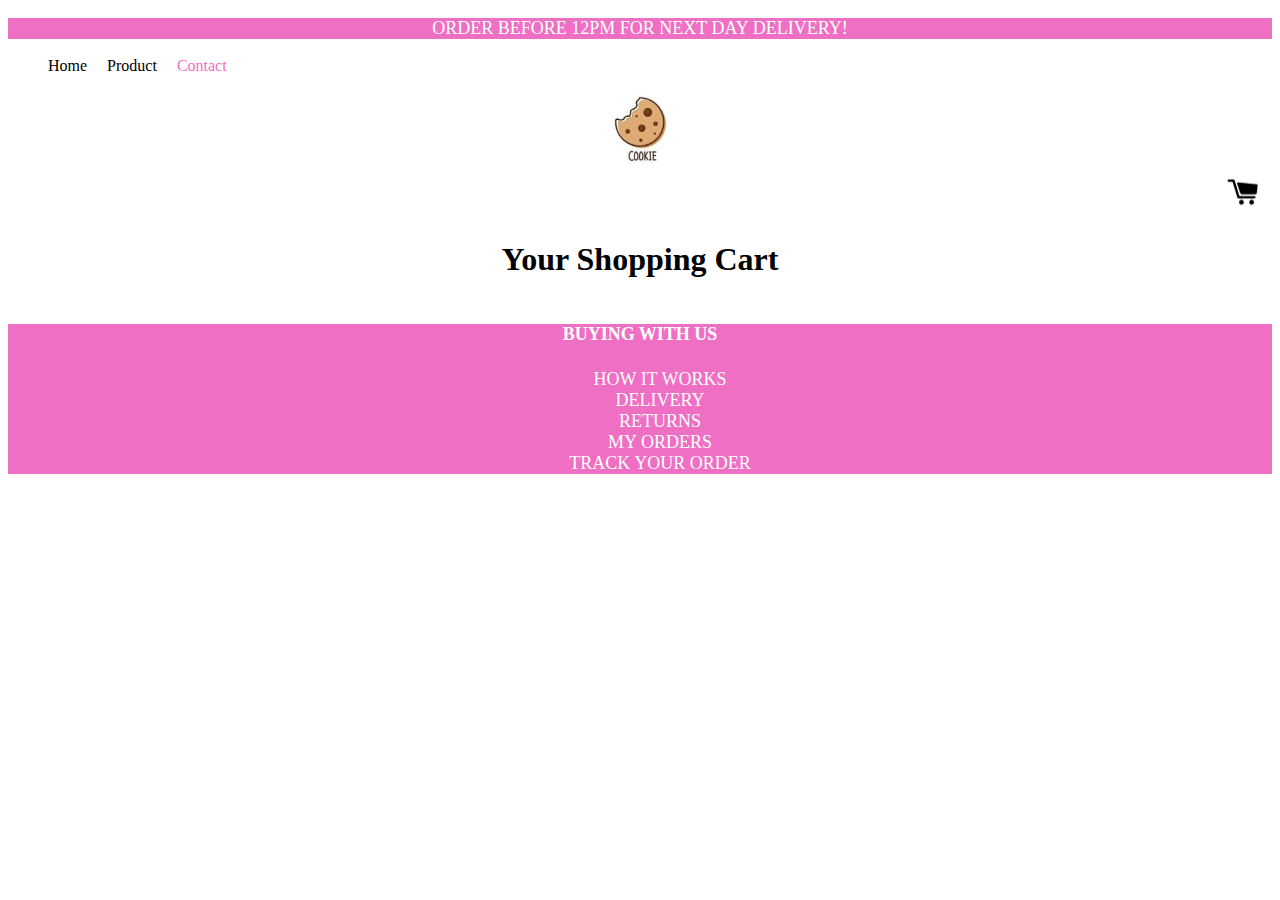
<file: cart.html>
<!DOCTYPE html>
<html lang="en">

<head>
    <meta charset="UTF-8">
    <meta http-equiv="X-UA-Compatible" content="IE=edge">
    <meta name="viewport" content="width=device-width, initial-scale=1.0">
    <link href="https://cdn.jsdelivr.net/npm/bootstrap@5.2.3/dist/css/bootstrap.min.css" rel="stylesheet" integrity="sha384-rbsA2VBKQhggwzxH7pPCaAqO46MgnOM80zW1RWuH61DGLwZJEdK2Kadq2F9CUG65" crossorigin="anonymous">
<script src="https://cdn.jsdelivr.net/npm/bootstrap@5.2.3/dist/js/bootstrap.bundle.min.js" integrity="sha384-kenU1KFdBIe4zVF0s0G1M5b4hcpxyD9F7jL+jjXkk+Q2h455rYXK/7HAuoJl+0I4" crossorigin="anonymous"></script>
   
<link rel="stylesheet" href="master.css">
<link rel="stylesheet" href="header.css">
<link rel="stylesheet" href="footer.css">

    <title>Cart Page</title>
    
</head>

<body>
    <header class="mb-5">
        <div class="message p-1 p-lg-3">
            <div class="container">
                <div class="row">
                    <p class="col-12 mb-0">Order before 12pm for next day delivery!</p>
                </div>
            </div>
        </div>
        <div>
            <div class="container p-1 p-lg-3">
                <div class="row">
                    <div class="col-3">
                        <nav>
                            <ul>
                                <li><a href="index.html">Home</a></li>
                                <li><a href="product.html" >Product</a></li>
                                <li><a href="contact.html"class="active">Contact</a></li>
                            </ul>
                        </nav>
                    </div>
                    <div class="col-6 logo">
                        <a href="/">
                            <img src="images/logo.png" alt="Cookie Shop"  />
                        </a>
                    </div>
                    <div class="col-3 cart"><img src="images/cart.png" alt="Shopping cart"  /></div>
                </div>
            </div>
        </div>
    </header>
    <main>
        <h1 class="title">Your Shopping Cart</h1>
        <p class="p1"></p>
       
        <div class="container p-1 p-lg-3">
            <div class="row">
                <div class="col-12">

                </div>
            </div>
        </div>

    </main>
    <footer>
        <div class="container p-1 p-lg-3">
            <div class="row">
                <h4>Buying with us</h4>
                <ul>
                    <li><a href="">How it works</a></li>
                    <li><a href="">Delivery</a></li>
                    <li><a href="">Returns</a></li>
                    <li><a href="">My orders</a></li>
                    <li><a href="">Track your Order</a></li>
                </ul>
            </div>
        </div>

    </footer>

</body>

<script src="main.js"></script>

</html>
</file>
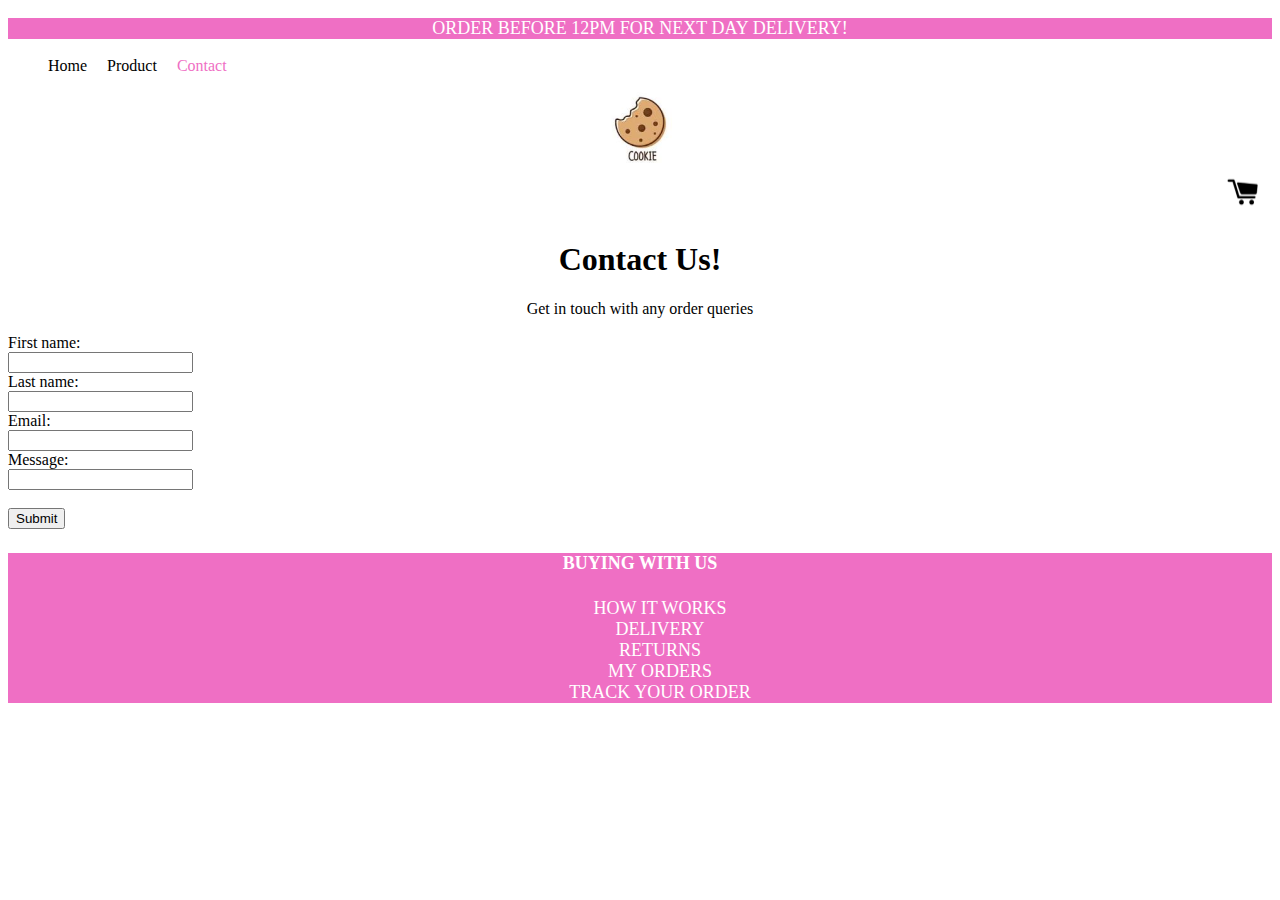
<file: contact.html>
<!DOCTYPE html>
<html lang="en">

<head>
    <meta charset="UTF-8">
    <meta http-equiv="X-UA-Compatible" content="IE=edge">
    <meta name="viewport" content="width=device-width, initial-scale=1.0">
    <link href="https://cdn.jsdelivr.net/npm/bootstrap@5.2.3/dist/css/bootstrap.min.css" rel="stylesheet" integrity="sha384-rbsA2VBKQhggwzxH7pPCaAqO46MgnOM80zW1RWuH61DGLwZJEdK2Kadq2F9CUG65" crossorigin="anonymous">
<script src="https://cdn.jsdelivr.net/npm/bootstrap@5.2.3/dist/js/bootstrap.bundle.min.js" integrity="sha384-kenU1KFdBIe4zVF0s0G1M5b4hcpxyD9F7jL+jjXkk+Q2h455rYXK/7HAuoJl+0I4" crossorigin="anonymous"></script>
   
<link rel="stylesheet" href="master.css">
<link rel="stylesheet" href="header.css">
<link rel="stylesheet" href="footer.css">

    <title>Contact Us Page</title>
    
</head>

<body>
    <header class="mb-5">
        <div class="message p-1 p-lg-3">
            <div class="container">
                <div class="row">
                    <p class="col-12 mb-0">Order before 12pm for next day delivery!</p>
                </div>
            </div>
        </div>
        <div>
            <div class="container p-1 p-lg-3">
                <div class="row">
                    <div class="col-3">
                        <nav> 
                            <button id="menubutton" class="menu-button">

                            </button>
                            <ul id="menulist" style="display:none">
                                <li><a href="index.html">Home</a></li>
                                <li><a href="product.html" >Product</a></li>
                                <li><a href="contact.html"class="active">Contact</a></li>
                            </ul>
                        </nav>
                    </div>
                    <div class="col-6 logo">
                        <a href="/">
                            <img src="images/logo.png" alt="Cookie Shop"  />
                        </a>
                    </div>
                    <div class="col-3 cart"><img src="images/cart.png" alt="Shopping cart"  /></div>
                </div>
            </div>
        </div>
    </header>
    <main>
        <h1 class="title">Contact Us!</h1>
        <p class="p1">Get in touch with any order queries</p>
       
        <div class="container p-1 p-lg-3">
            <div class="row">
                <div class="col-12">

                    <form>
                        <label for="fname">First name:</label><br>
                        <input type="text" id="fname" name="fname"><br>
                        <label for="lname">Last name:</label><br>
                        <input type="text" id="lname" name="lname"> <br>
                        <label for="email">Email:</label> <br>
                        <input type="text" id="email" name="email"> <br>
                        <label for="text"> Message:</label> <br>
                        <input type="text" name="message" id="message"> <br><br>
                        <input class="btn-pink" type="submit" value="Submit"> <br>
                      </form>

                </div>
            </div>
        </div>

    </main>
    <footer>
        <div class="container p-1 p-lg-3">
            <div class="row">
                <h4>Buying with us</h4>
                <ul>
                    <li><a href="">How it works</a></li>
                    <li><a href="">Delivery</a></li>
                    <li><a href="">Returns</a></li>
                    <li><a href="">My orders</a></li>
                    <li><a href="">Track your Order</a></li>
                </ul>
            </div>
        </div>

    </footer>

</body>

<script src="main.js"></script>

</html>
</file>
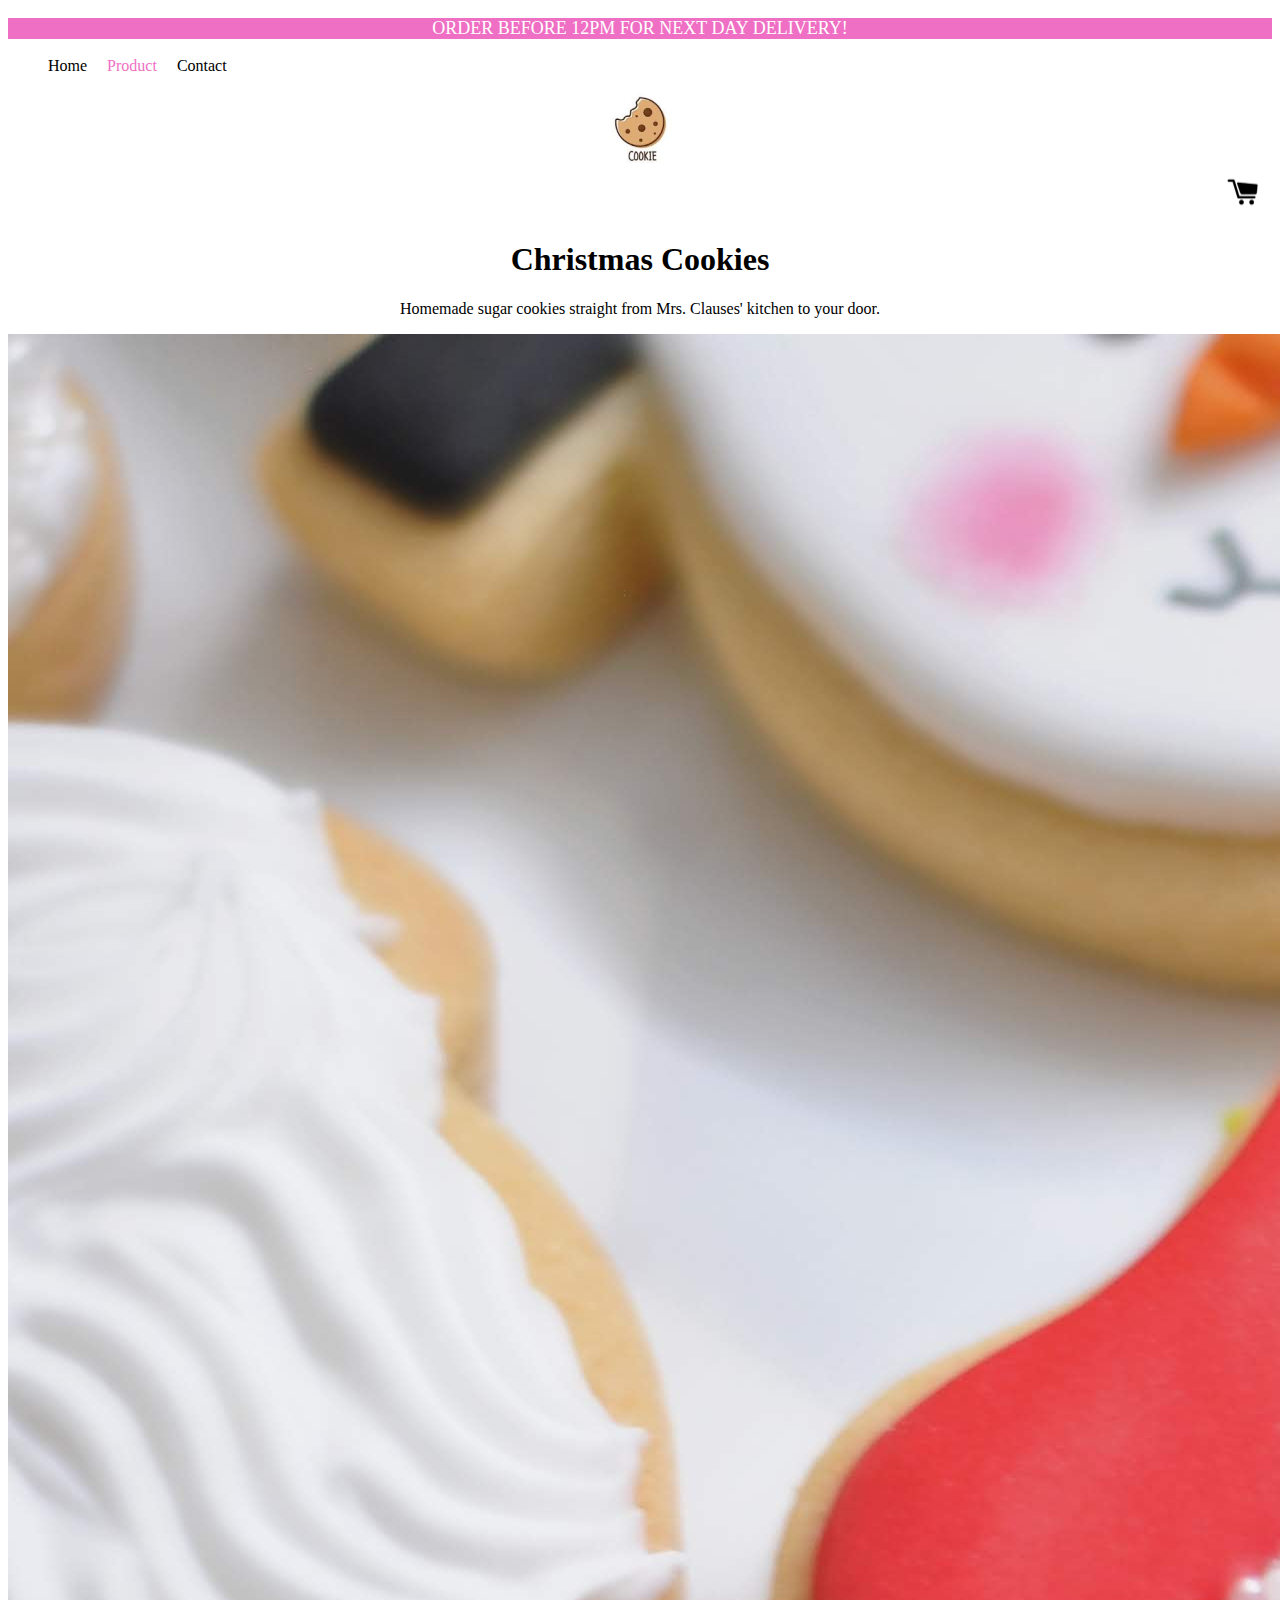
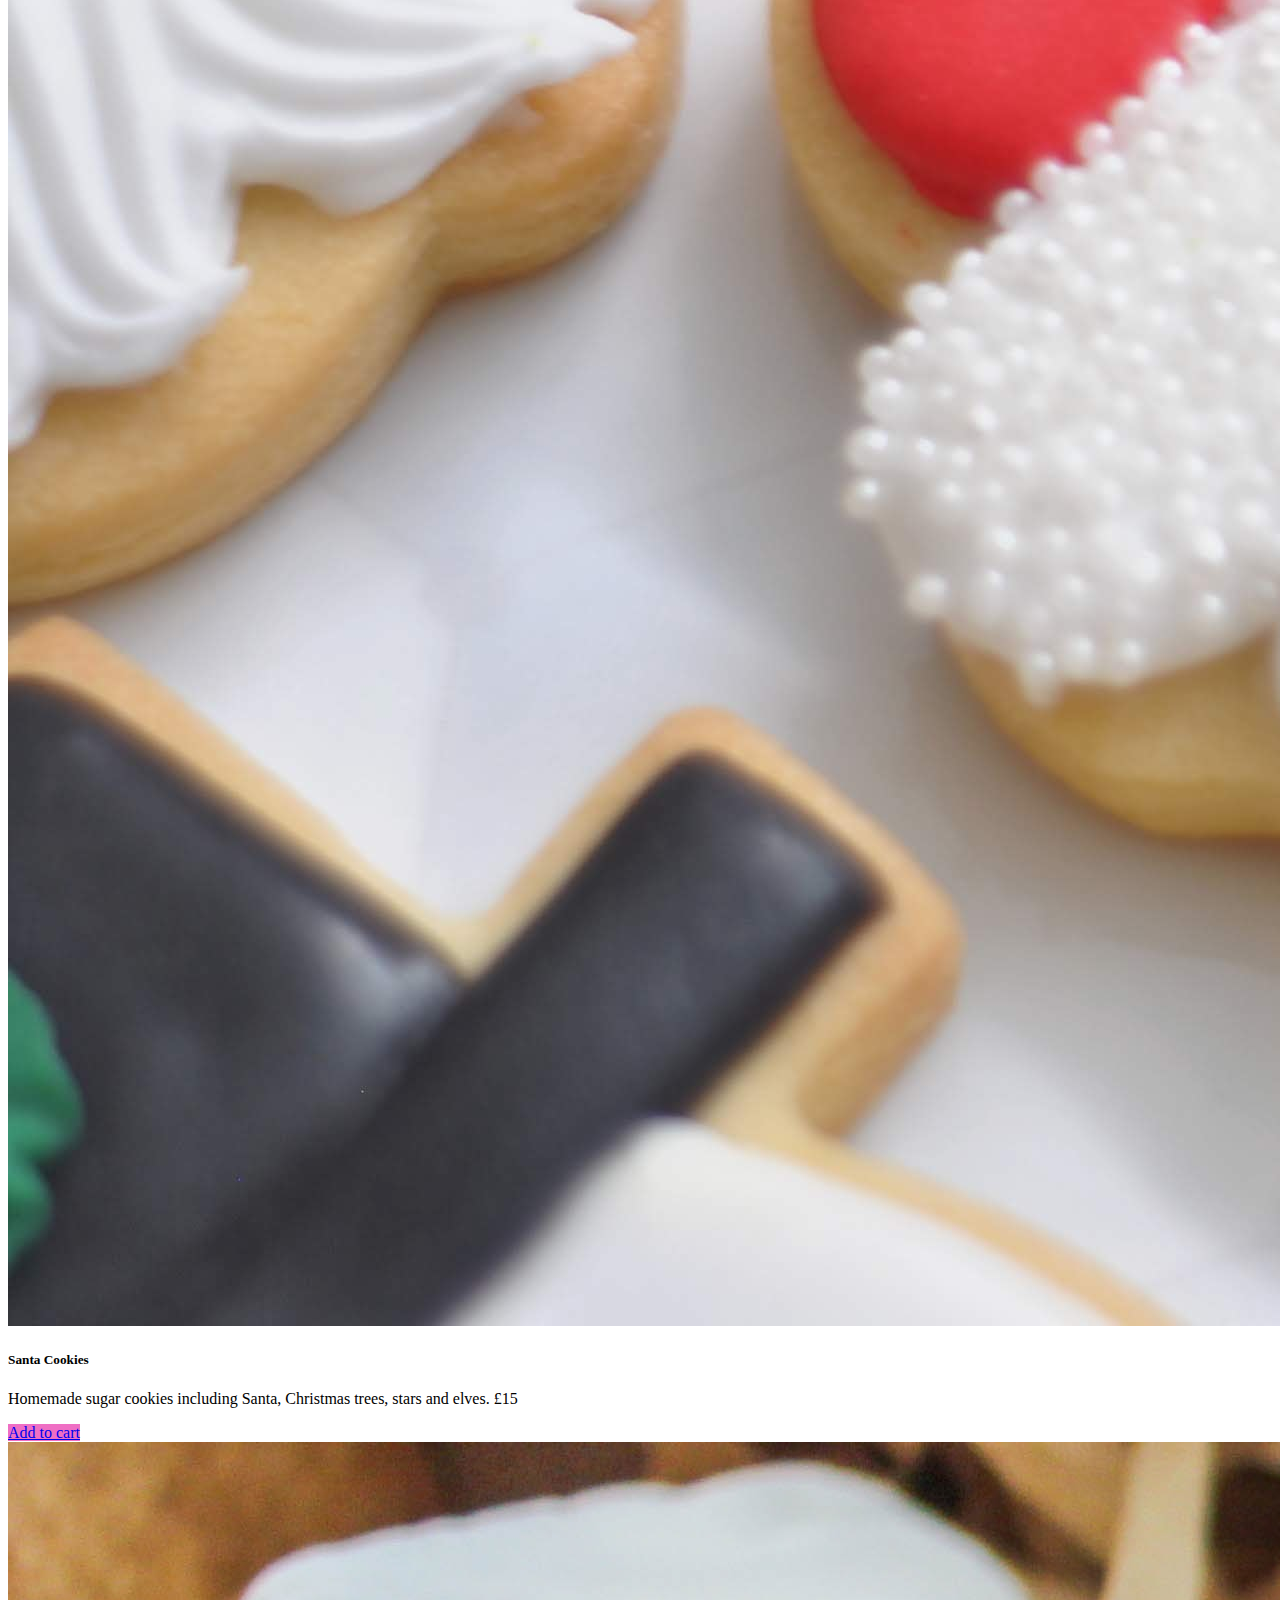
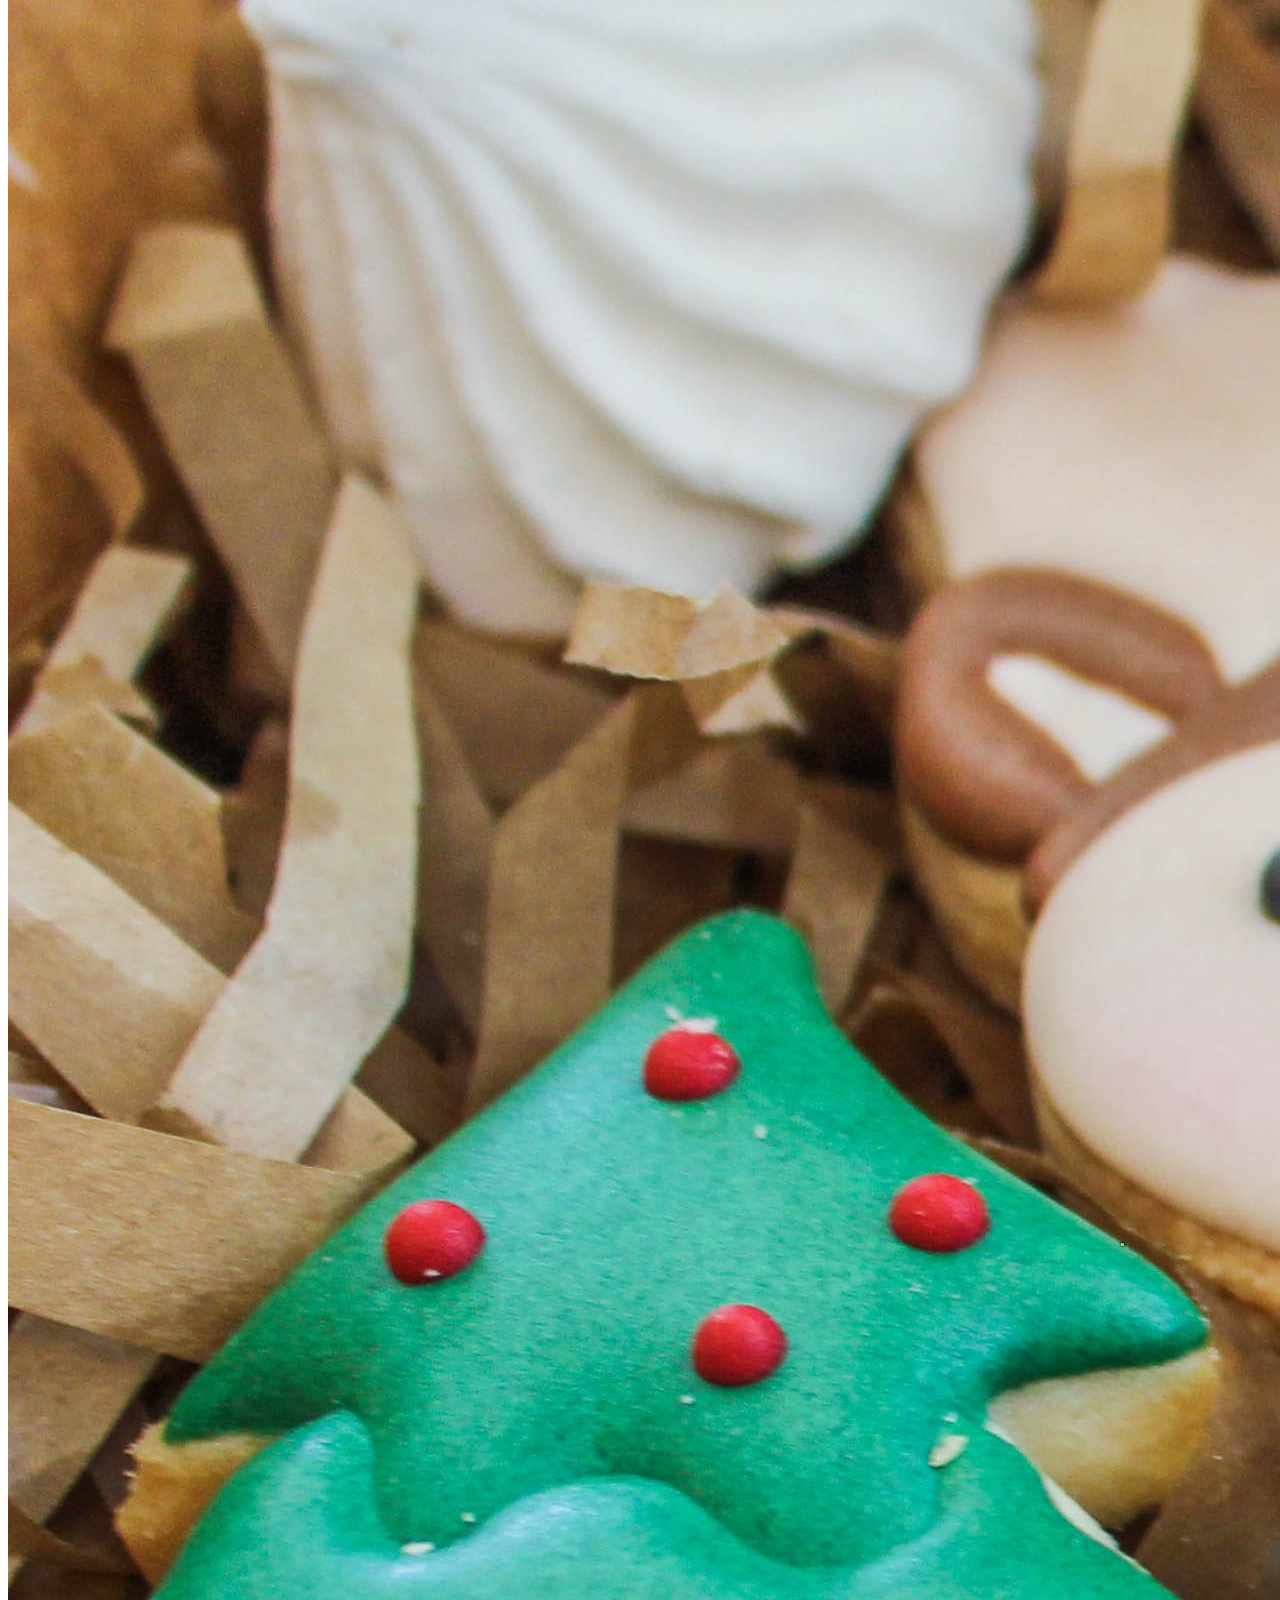
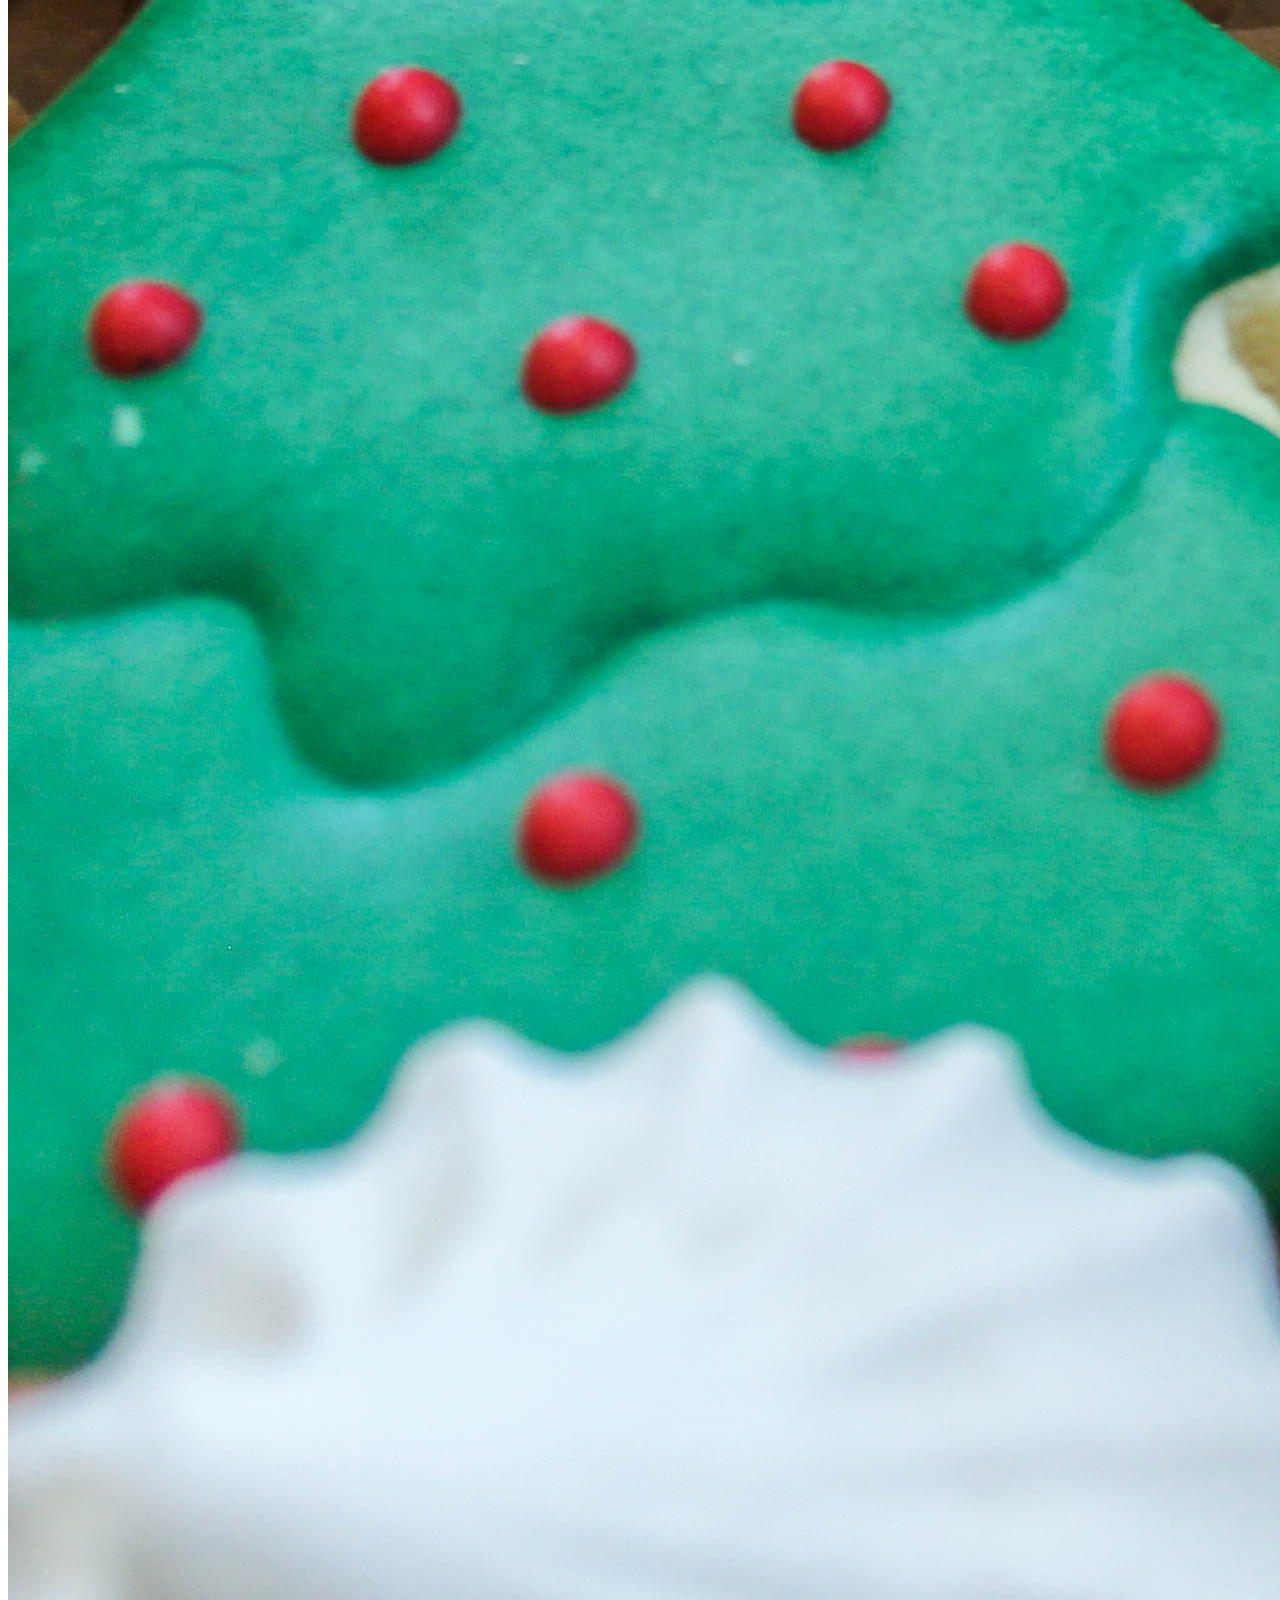
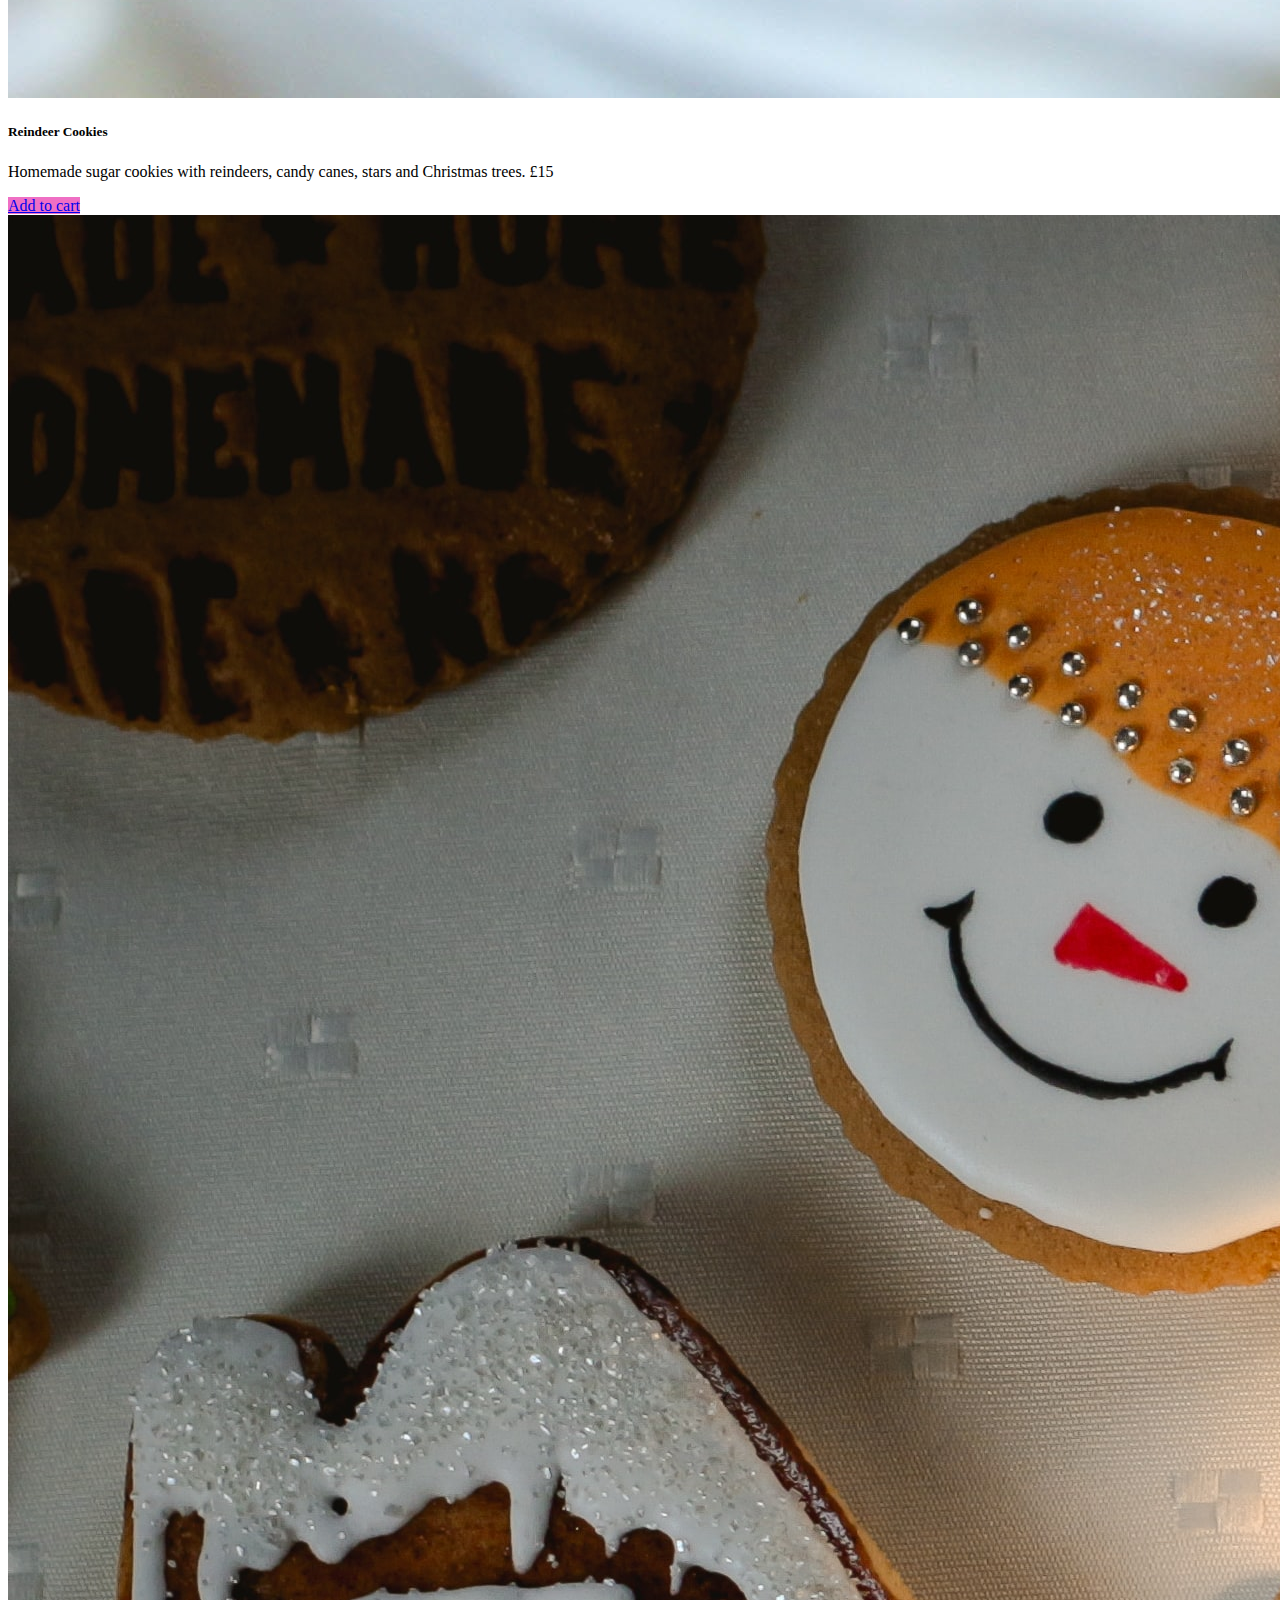
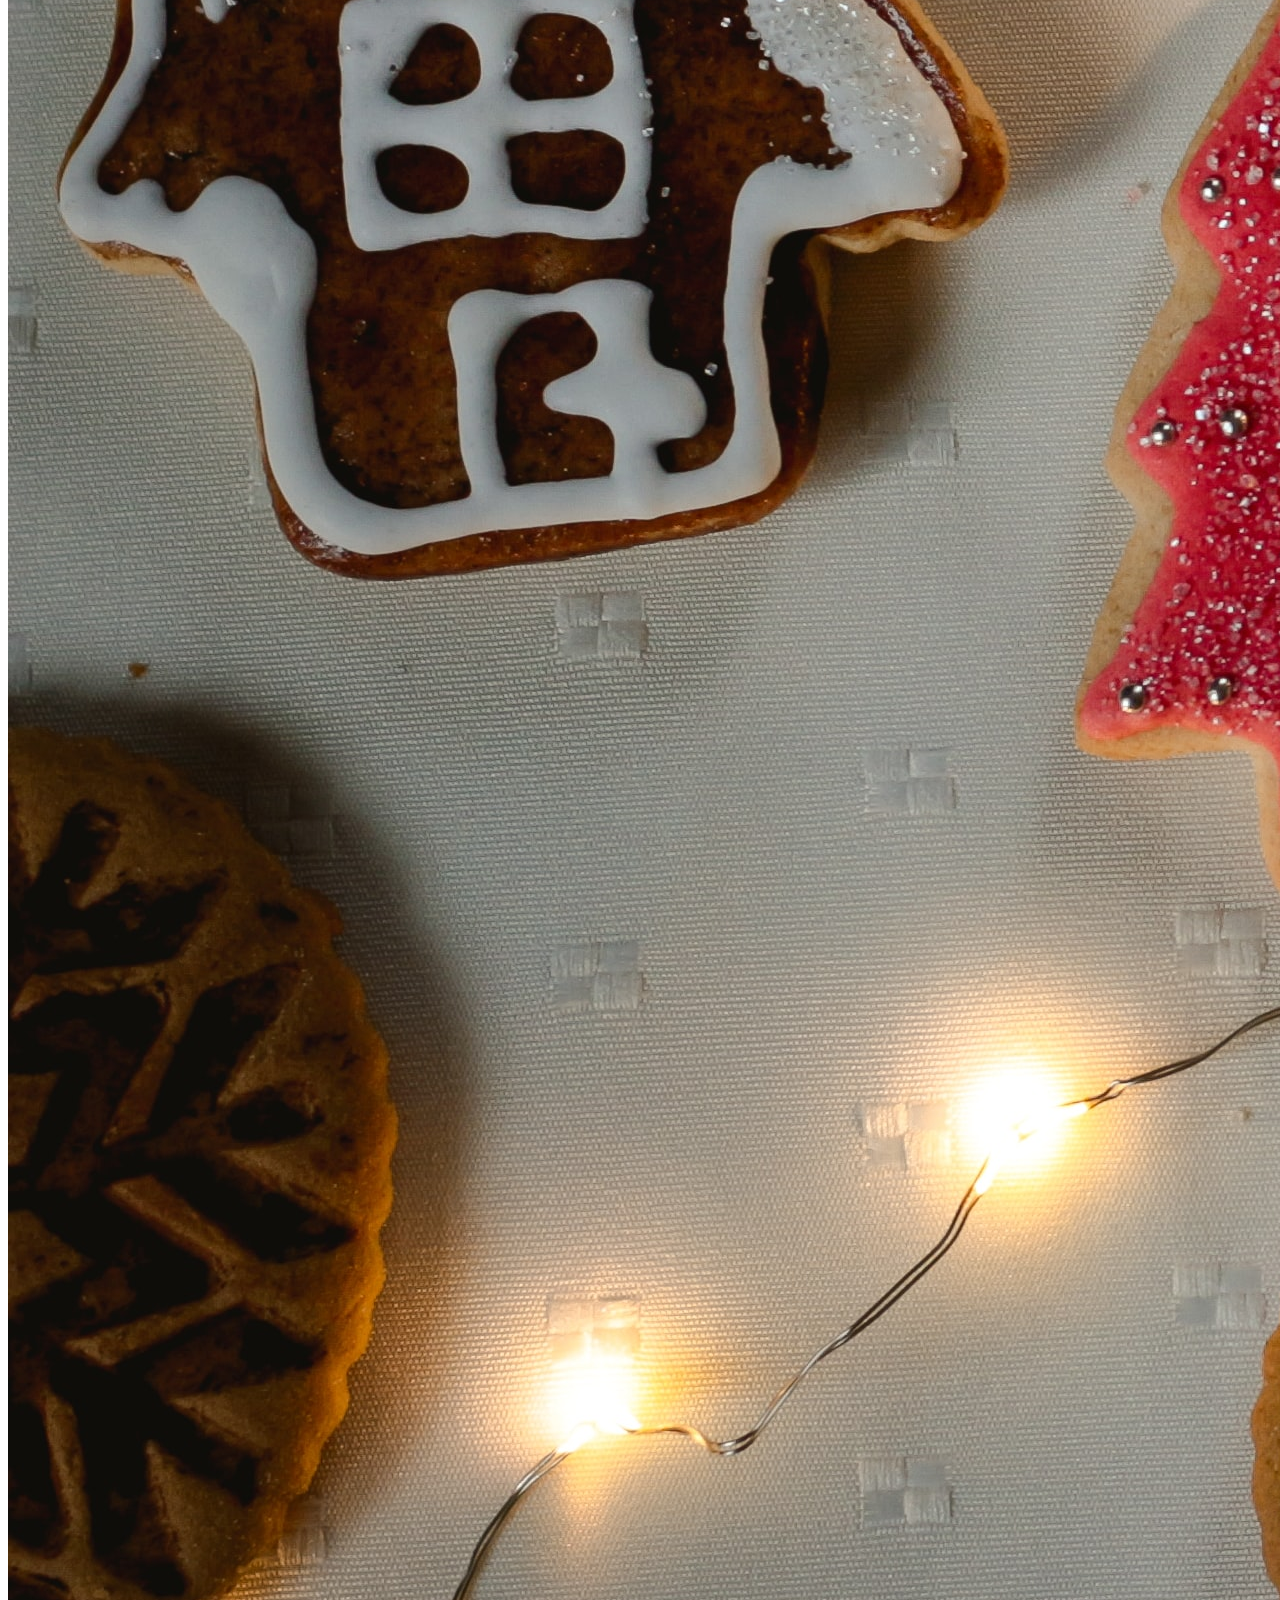
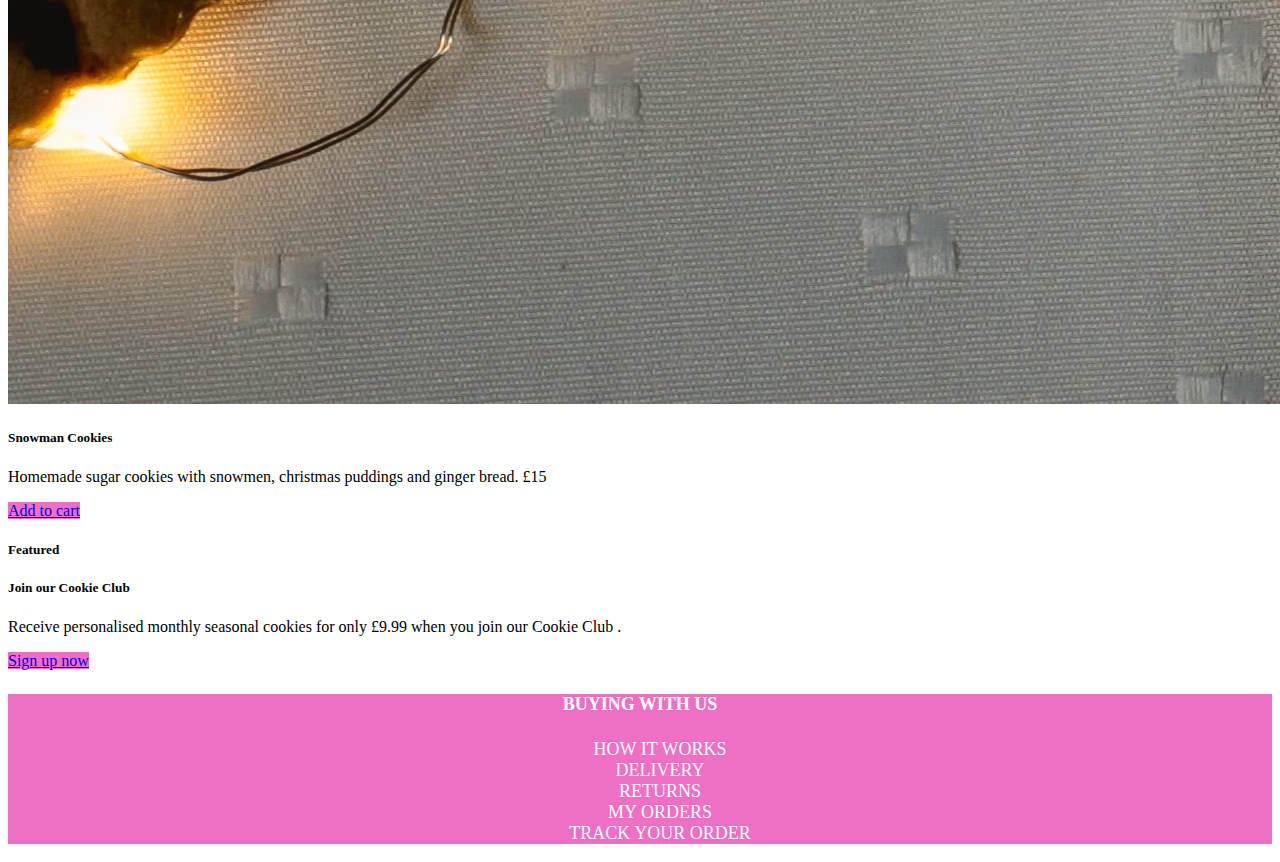
<file: product.html>
<!DOCTYPE html>
<html lang="en">

<head>
    <meta charset="UTF-8">
    <meta http-equiv="X-UA-Compatible" content="IE=edge">
    <meta name="viewport" content="width=device-width, initial-scale=1.0">
   
   
<link rel="stylesheet" href="master.css">
<link rel="stylesheet" href="header.css">
<link rel="stylesheet" href="footer.css">

    <title>Christmas products page</title>
    
</head>

<body>
    <header class="mb-5">
        <div class="message p-1 p-lg-3">
            <div class="container">
                <div class="row">
                    <p class="col-12 mb-0">Order before 12pm for next day delivery!</p>
                </div>
            </div>
        </div>
        <div>
            <div class="container p-1 p-lg-3">
                <div class="row">
                    <div class="col-3">
                        <nav>
                            <button id="menubutton" class="menu-button">

                            </button>
                            <ul id="menulist" style="display:none">
                                <li><a href="index.html">Home</a></li>
                                <li><a href="product.html" class="active">Product</a></li>
                                <li><a href="contact.html">Contact</a></li>
                            </ul>
                        </nav>
                    </div>
                    <div class="col-6 logo">
                        <a href="/">
                            <img src="images/logo.png" alt="Cookie Shop"  />
                        </a>
                    </div>
                    <div class="col-3 cart"><img src="images/cart.png" alt="Shopping cart"  /></div>
                </div>
            </div>
        </div>
    </header>
    <main>
        <h1 class="title">Christmas Cookies</h1>
        <p class="p1">Homemade sugar cookies straight from Mrs. Clauses' kitchen to your door. </p>
       
        <div class="container p-1 p-lg-3">
            <div class="row">
                <div class="col-12">
                    <div class="row row-cols-1 row-cols-md-3 g-4">
                        <div class="col">
                          <div class="card text-center">
                            <img src="images/christmas-cookie-santa.jpg" class="card-img-top" alt="Homemade sugar cookies with Santa, Christmas trees, stars and elves.">
                            <div class="card-body">
                              <h5 class="card-title">Santa Cookies</h5>
                              <p class="card-text">Homemade sugar cookies including Santa, Christmas trees, stars and elves. £15 </p>
                              <a href="#" class="btn btn-primary">Add to cart</a>
                            </div>
                          </div>
                        </div>
                        <div class="col">
                          <div class="card text-center">
                            <img src="images/christmas-cookie-reindeer.jpg" class="card-img-top" alt="Homemade Christmas sugar cookies with reindeers, candy canes, stars and christmas trees">
                            <div class="card-body">
                              <h5 class="card-title">Reindeer Cookies</h5>
                              <p class="card-text">Homemade sugar cookies with reindeers, candy canes, stars and Christmas trees. £15 </p>
                              <a href="#" class="btn btn-primary">Add to cart</a>
                            </div>
                          </div>
                        </div>
                        <div class="col">
                          <div class="card text-center">
                            <img src="images/christmas-cookie-snowman.jpg" class="card-img-top" alt="Homemade suagr cookies with snowmen, ginger bread houses and chrismtas puddings.">
                            <div class="card-body">
                              <h5 class="card-title">Snowman Cookies</h5>
                              <p class="card-text">Homemade sugar cookies with snowmen, christmas puddings and ginger bread. £15 </p>
                              <a href="#" class="btn btn-primary">Add to cart</a>
                            </div>
                          </div>
                        </div>
<div> </div>
                        <div class="card text-center" style="width: 72rem;">
                            <h5 class="card-header">Featured</h5>
                            <div class="card-body">
                              <h5 class="card-title">Join our Cookie Club</h5>
                              <p class="card-text">Receive personalised monthly seasonal cookies for only £9.99 when you join our Cookie Club .</p>
                              <a href="#" class="btn btn-primary">Sign up now</a>
                            </div>
                          </div>
                      </div>

                  </div>
            </div>
        </div>

    </main>
    <footer>
        <div class="container p-1 p-lg-3">
            <div class="row">
                <h4>Buying with us</h4>
                <ul>
                    <li><a href="">How it works</a></li>
                    <li><a href="">Delivery</a></li>
                    <li><a href="">Returns</a></li>
                    <li><a href="">My orders</a></li>
                    <li><a href="">Track your Order</a></li>
                </ul>
            </div>
        </div>

    </footer>

</body>

<script src="main.js"></script>
 <link href="https://cdn.jsdelivr.net/npm/bootstrap@5.2.3/dist/css/bootstrap.min.css" rel="stylesheet" integrity="sha384-rbsA2VBKQhggwzxH7pPCaAqO46MgnOM80zW1RWuH61DGLwZJEdK2Kadq2F9CUG65" crossorigin="anonymous">
<script src="https://cdn.jsdelivr.net/npm/bootstrap@5.2.3/dist/js/bootstrap.bundle.min.js" integrity="sha384-kenU1KFdBIe4zVF0s0G1M5b4hcpxyD9F7jL+jjXkk+Q2h455rYXK/7HAuoJl+0I4" crossorigin="anonymous"></script>
</html>
</file>
<file: master.css>
.title {
    display: flex;
    justify-content: center;
}

.p1 {
    display:flex;
    justify-content: center;
}
.roW1 {
   max-height: 100px;
}
.loGo {
    max-width: 20%;

}

.caRt {
    max-height: 5%;

}
* {box-sizing:border-box}

/*Slideshow container*/
.slideshow {
    max-width: 1000px;
    text-align: center;
    position: relative;
    margin: auto;
    
}

/* Make the images invisable by default */
.containers {
    display: none;
    justify-content: space-around;
    
}
.carimage{
    border: solid 5px rgb(239, 111, 196);
}
/*forward & backward buttons */
.back, .forward {
    cursor:pointer;
    position: absolute;
    top:48%;
    width: auto;
    margin-top: -23px;
    padding:17px;
    color:grey;
    font-weight: bold;
    font-size: 19px;
    transition: 0.4s ease;
    border-radius: 0 5px 5px 0;
    user-select: none;
}

/* Place the "forward button" to the right */
.forward {
    right:0;
    border-radius: 4px 0 0 4px;
}

/* Place the "back button" to the left */
.back {
    left:0;
    border-radius: 4px 0 0 4px;
}

/* when the user hovers, add a black background with some opacity*/
.back:hover, .forward:hover {
    background-color: rgba(0,0,0,0.8);
}

/* caption info */
.info {
    color:#e3e3e3;
    font-size: 16px;
    padding: 10px 14px;
    position: absolute;
    bottom: 10px;
    width: 100%;
    text-align: center;

}

/* Worknumbering (1/4 etc) */
.messageInfo {
    color: #f2f2f3;
    font-size: 14px;
    padding: 10px 14px;
    position: absolute;
    top: 0;
}

/* The circles or bullets and indicators */
.dot {
    cursor: pointer;
    height: 16px;
    width: 16px;
    margin: 0 3px;
    background-color: #acc;
    border-radius: 50%;
    display: inline-block;
    transition: background-color 0.5s ease;
}

.enable, .dot:hover {
    background-color:#717161;
}

/* Faint animation */
.fade {
    -webkit-animation-name: fade;
    -webkit-animation-duration: 1.4s;
    animation-name: fade;
    animation-duration: 1.4s;
}
 
@-webkit-keyframes fade {
    from {opacity: .5}
    to {opacity: 2}
}

@keyframes fade {
    from {opacity: .5}
    to {opacity: 2}
}

a.btn.btn-primary {
    background-color:rgb(239, 111, 196) ;
    border-color: rgb(239, 111, 196) ;
}
</file>
<file: header.css>
.message {
    background-color: rgb(239, 111, 196);
    text-transform: uppercase;
    color: white;
    text-align: center;
    font-size: 18px;
    
}

.logo {
    text-align: center;
}

.cart {
    text-align: right;
}

nav ul {
    list-style: none;
    display: none;

}

@media (max-width:1023px) {
    nav ul {
        background-color:rgb(239, 172, 216);
        padding: 10px 10px 10px 10px;
    }
}

@media (min-width:1024px) {
    nav ul {
        display: flex!important;

    }
}

nav ul li {
    margin-right: 20px;
}

nav ul li a {
    color:black;
    text-decoration: none;
}

nav ul li a.active,
nav ul li a:hover {
    color:rgb(239, 111, 196);
    text-decoration: none;
}

.logo img {
    width: 99px;
}

.cart img {
    width: 53px;
}

.menu-button {
    width: 50px;
    height: 37px;
    border: none;
    background-image: url(images/hamburger-menu-image.png);
background-size: 100%;
}

@media (min-width:1024px) {
    .menu-button {
        display: none;
    }
}
</file>
<file: footer.css>
footer {
    background-color: rgb(239, 111, 196);
    text-transform: uppercase;
    color: white;
    text-align: center;
    font-size: 18px;
    
}

footer ul {
    list-style: none;
}

footer a {
    color: white;
    text-decoration: none;
}

footer a:hover {
    text-decoration: underline;
    color: white;
}
</file>
